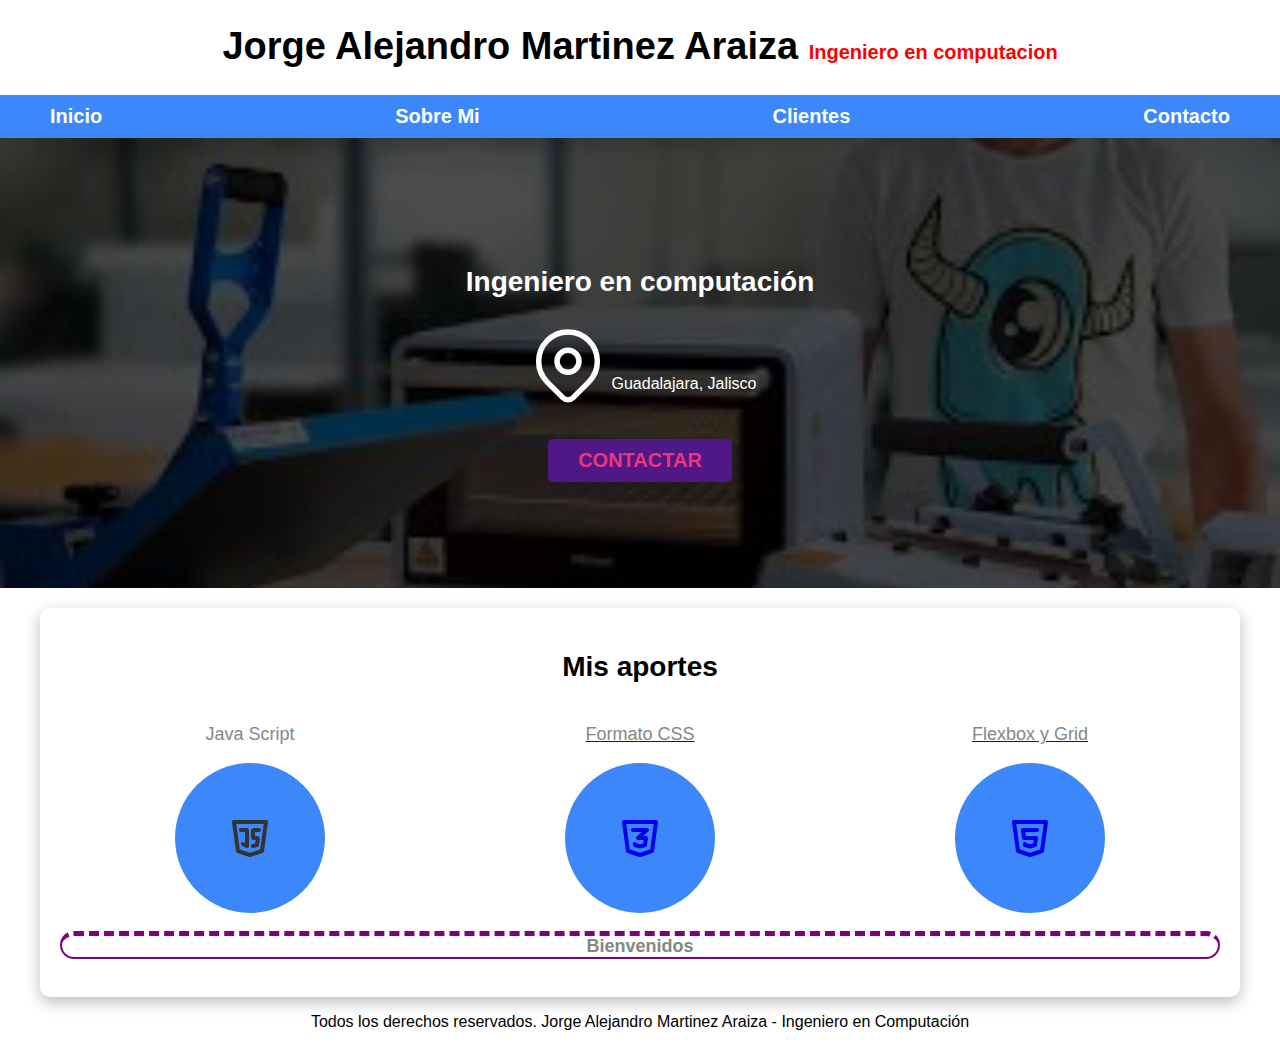
<file: Clientes app/index.html>
<!DOCTYPE html>
<html lang="es">
<head>
    <meta charset="UTF-8">
    <meta name="viewport" content="width=device-width, initial-scale=1.0">
    <title>Pagina Web Personal</title>
    <link rel="shortcut icon" href="./img/Aj.webp" type="image/x-icon">
    <link rel="stylesheet" href="css/normalize.css">
    <link rel="stylesheet" href="css/styles.css">
</head>

<body>

 <header>
    <h1 class="titulo">Jorge Alejandro Martinez Araiza <span style="color: red;">Ingeniero en computacion</span></h1>
 </header>

 <div class="nav-bg">
    <nav class="navegacion-principal contenedor">
        <a href="index.html">Inicio</a>
        <a href="../cvu/cvu.html">Sobre Mi</a>
        <a href="/index.html">Clientes</a>
        <a href="../Contacto/contactMe.html">Contacto</a>
    </nav>
 </div>

 <section class="hero">
    <div class="contenido-hero">
        <h2 style="color: white;">Ingeniero en computación</h2>
        <div class="ubicacion">
            <svg xmlns="http://www.w3.org/2000/svg" class="icon icon-tabler icon-tabler-map-pin" width="88" height="88" viewBox="0 0 24 24" stroke-width="1.5" stroke="#FFFFFF" fill="none" stroke-linecap="round" stroke-linejoin="round">
                <path stroke="none" d="M0 0h24v24H0z"/>
                <circle cx="12" cy="11" r="3" />
                <path d="M17.657 16.657L13.414 20.9a1.998 1.998 0 0 1 -2.827 0l-4.244-4.243a8 8 0 1 1 11.314 0z" />
              </svg>  
              <p style="color: white;">Guadalajara, Jalisco</p>
        </div>
        <a class="boton" href="../Contacto/contactMe.html">Contactar</a>
    </div>
 </section>

 <main class="contenedor sombra">
    <h2>Mis aportes</h2>
    <div class="servicios">
        <section class="servicio">
            <a href="../ejemplos con java/index.html"><h3>Java Script</h3> 
                <div class="iconos">
                    <svg xmlns="http://www.w3.org/2000/svg" x-bind:width="size" x-bind:height="size" viewBox="0 0 24 24" fill="none" stroke="currentColor" x-bind:stroke-width="stroke" stroke-linecap="round" stroke-linejoin="round" width="48" height="48" stroke-width="2">
                        <path d="M20 4l-2 14.5l-6 2l-6 -2l-2 -14.5z"></path>
                        <path d="M7.5 8h3v8l-2 -1"></path>
                        <path d="M16.5 8h-2.5a.5 .5 0 0 0 -.5 .5v3a.5 .5 0 0 0 .5 .5h1.423a.5 .5 0 0 1 .495 .57l-.418 2.93l-2 .5"></path>
                      </svg>  
                </div></a>
        </section>

        <a href="../ejemplos css/index.html"><section class="servicio">
            <h3>Formato CSS</h3> 
            <div class="iconos">
                <svg xmlns="http://www.w3.org/2000/svg" x-bind:width="size" x-bind:height="size" viewBox="0 0 24 24" fill="none" stroke="currentColor" x-bind:stroke-width="stroke" stroke-linecap="round" stroke-linejoin="round" width="48" height="48" stroke-width="2">
                    <path d="M20 4l-2 14.5l-6 2l-6 -2l-2 -14.5z"></path>
                    <path d="M8.5 8h7l-4.5 4h4l-.5 3.5l-2.5 .75l-2.5 -.75l-.1 -.5"></path>
                  </svg>
            </div>
            </section>
        </a>

        <a href="../10 Ejemplos Flex_Grid/index.html"><section class="servicio">
            <h3>Flexbox y Grid</h3> 
            <div class="iconos">
                <svg xmlns="http://www.w3.org/2000/svg" x-bind:width="size" x-bind:height="size" viewBox="0 0 24 24" fill="none" stroke="currentColor" x-bind:stroke-width="stroke" stroke-linecap="round" stroke-linejoin="round" width="48" height="48" stroke-width="2">
                    <path d="M20 4l-2 14.5l-6 2l-6 -2l-2 -14.5z"></path>
                    <path d="M15.5 8h-7l.5 4h6l-.5 3.5l-2.5 .75l-2.5 -.75l-.1 -.5"></path>
                  </svg>
            </div>
        </section></a>
    </div>

    <h3 style="border: 2px solid purple; border-radius: 15px;border-top: 5px dashed purple;">Bienvenidos</h3>
 </main>

 <footer class="footer">
    <p>Todos los derechos reservados. Jorge Alejandro Martinez Araiza - Ingeniero en Computación</p>
 </footer>
</body>
</html>
</file>
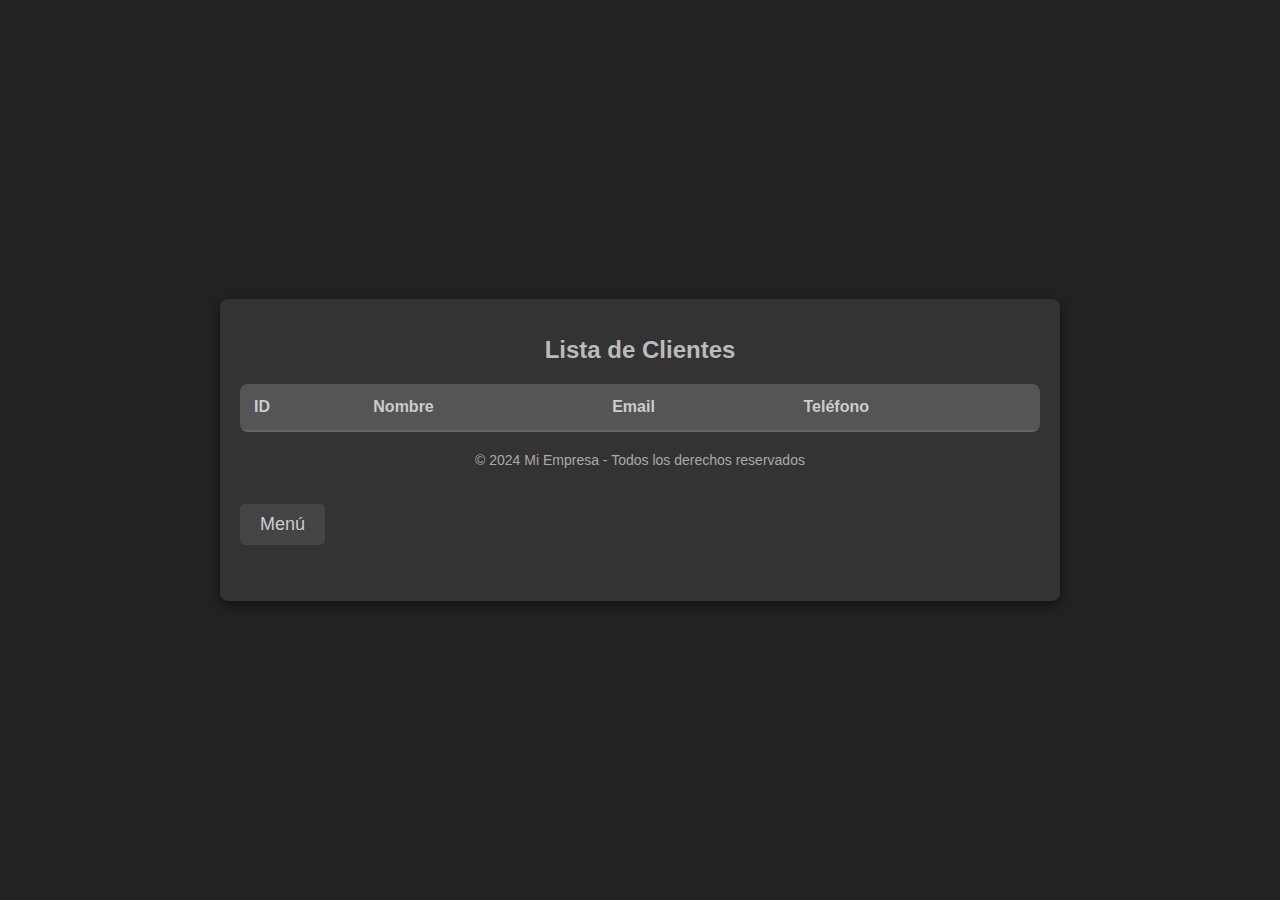
<file: Clientes app/Página Web Personal/Pagina web personal completa/index.html>
<!DOCTYPE html>
<html lang="es">
<head>
    <meta charset="UTF-8">
    <meta name="viewport" content="width=device-width, initial-scale=1.0">
    <title>Lista de Clientes</title>
    <link rel="stylesheet" href="estilos.css">
</head>
<body>
    <div class="container">
        <h1>Lista de Clientes</h1>
        <table id="tabla-clientes">
            <thead>
                <tr>
                    <th>ID</th>
                    <th>Nombre</th>
                    <th>Email</th>
                    <th>Teléfono</th>
                </tr>
            </thead>
            <tbody>
                <!-- Los datos se llenarán desde JavaScript -->
            </tbody>
        </table>
        <div class="footer">
            © 2024 Mi Empresa - Todos los derechos reservados
        </div>
        <div><p><a href="./Pagina web personal completa/Pagina web/index.html">Menú</a></p></div>
    </div>

    <script>
        async function cargarClientes() {
            try {
                // Llamada a la API en XAMPP para obtener la lista de clientes
                const response = await fetch('http://localhost/clientes_app/api.php');
                const clientes = await response.json();

                // Seleccionar el cuerpo de la tabla
                const tbody = document.querySelector('#tabla-clientes tbody');
                tbody.innerHTML = '';

                // Agregar cada cliente a la tabla
                clientes.forEach(cliente => {
                    const row = document.createElement('tr');
                    row.innerHTML = `
                        <td>${cliente.id}</td>
                        <td>${cliente.nombre}</td>
                        <td>${cliente.email}</td>
                        <td>${cliente.telefono}</td>
                    `;
                    tbody.appendChild(row);
                });
            } catch (error) {
                console.error('Error al cargar los clientes:');
            }
        }

        // Cargar clientes al cargar la página
        cargarClientes();
    </script>
</body>
</html>
</file>
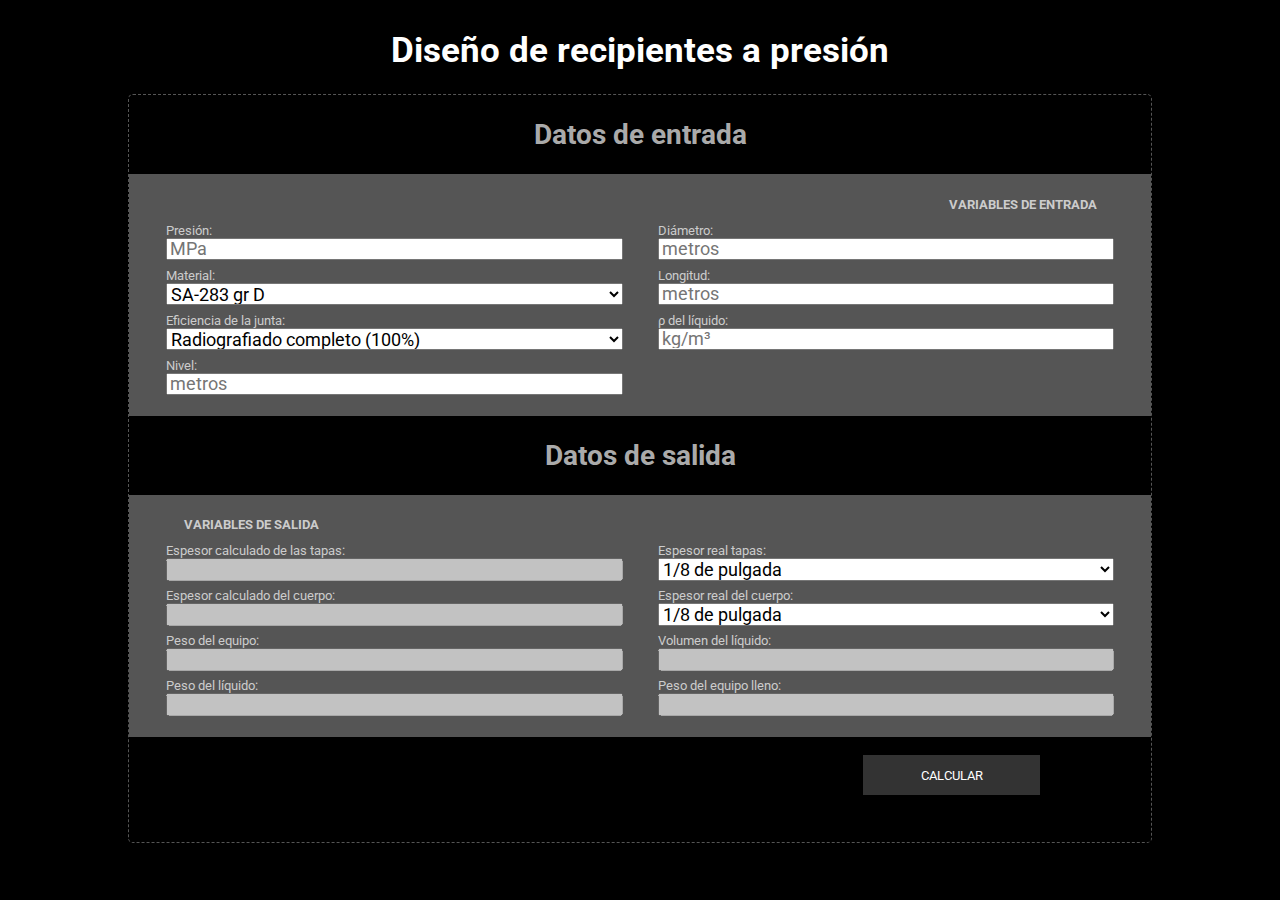
<file: Clientes app/Página Web Personal/Pagina web personal completa/03 - Diseño recipientes a presión/index.html>
<!DOCTYPE html>
<html lang="es">
<head>
    <meta charset="UTF-8">
    <meta name="viewport" content="width=device-width, initial-scale=1.0">
    <title>Diseño de recipientes a presión</title>
    <link rel="preconnect" href="https://fonts.googleapis.com">
    <link rel="preconnect" href="https://fonts.gstatic.com" crossorigin>
    <link href="https://fonts.googleapis.com/css2?family=Caveat&family=Roboto:ital,wght@0,300;0,400;0,700;0,900;1,700&display=swap" rel="stylesheet">
    <link rel="stylesheet" href="./css/normalize.css">
    <link rel="stylesheet" href="./css/styles.css">
</head>
<body>
 
    <header class="encabezado">
        <h1 class="header-1">Diseño de recipientes a presión</h1>
    </header>
    
    <main class="contenedor">
        <section class="inputs">
            <h2 class="head-2">Datos de entrada</h2>
            <div class="var-entradas">
                <fieldset>
                    <legend>
                        Variables de entrada
                    </legend>
                    <div class="datos">

                        <div class="dato">
                            <label for="">Presión:</label>
                            <input placeholder="MPa" class = "input-data" type="number" name="" id="presion">
                        </div>
                        <div class="dato">
                            <label for="">Diámetro:</label>
                            <input placeholder="metros" class = "input-data" type="number" name="" id="diametro">
                        </div>

                        <div class="dato">
                            <label for="">Material:</label>
                            <select class="input-data" name="" id="Material">
                                <option value="1">SA-283 gr D</option>   
                                <option value="2">SA-662 gr B</option>   
                                <option value="3">SA-537</option>   
                                <option value="4">SA-515 gr 60</option>   
                                <option value="5">SA-516 gr 70</option>          
                            </select> 
                        </div>
                        <div class="dato">
                            <label for="">Longitud:</label>
                            <input placeholder="metros"  class = "input-data" type="number" name="" id="Longitud">
                        </div>
                        <div class="dato">
                            <label for="">Eficiencia de la junta:</label>
                            <select class="input-data" name="" id="Eficiencia">
                                <option value="1">Radiografiado completo (100%)</option>   
                                <option value="2">Radiografiado parcial (85%)</option>   
                                <option value="3">Sin Radiografiado (75%)</option>   
         
                            </select> 
                        </div>

                        <div class="dato">
                            <label for="">ρ del líquido:</label>
                            <input placeholder="kg/m³"  class = "input-data" type="number" name="" id="Densidad">
                        </div>

                        <div class="dato">
                            <label for="">Nivel:</label>
                            <input placeholder="metros" class = "input-data" type="number" name="" id="Nivel">
                        </div>

                    </div>
                </fieldset>
            </div>
        </section>

        <section class="output">
            <h2 class="head-2">Datos de salida</h2>
            <div class="var-entradas">
                <fieldset>
                    <legend class="alinear-izquierda">
                        Variables de salida
                    </legend>
                    <div class="datos">

                        <div class="dato">
                            <label for="">Espesor calculado de las tapas:</label>
                            <input disabled class = "input-data" type="number" name="" id="espesortapas">
                        </div>
                        <div class="dato">
                            <label for="">Espesor real tapas:</label>
                            <select class="input-data" name="" id="espesorrealtapa">
                                <option value="1">1/8 de pulgada</option>   
                                <option value="2">1/4 de pulgada</option>   
                                <option value="3">1/3 de pulgada</option>   
                                <option value="4">3/8 de pulgada</option>   
                                <option value="5">1/2 de pulgada</option>   
                                <option value="6">5/8 de pulgada</option>   
                                <option value="7">3/4 de pulgada</option>   
                                <option value="8">7/8 de pulgada</option>   
                                <option value="9">1 de pulgada</option>   
                                <option value="10">1 1/4 de pulgada</option>   
                                <option value="11">1 3/8 de pulgada</option>   
                                <option value="12">1 1/2 de pulgada</option>   
                                <option value="13">1 5/8 de pulgada</option>   
                                <option value="14">1 3/4 de pulgada</option>   
                                <option value="15">2 de pulgada</option>   
                            </select>  
                        </div>
                        <div class="dato">
                            <label for="">Espesor calculado del cuerpo:</label>
                            <input disabled class = "input-data" type="number" name="" id="espesorcuerpo">
                        </div>
                        <div class="dato">
                            <label for="">Espesor real del cuerpo:</label>
                            <select class="input-data" name="" id="espesorrealcuerpo">
                                <option value="1">1/8 de pulgada</option>   
                                <option value="2">1/4 de pulgada</option>   
                                <option value="3">1/3 de pulgada</option>   
                                <option value="4">3/8 de pulgada</option>   
                                <option value="5">1/2 de pulgada</option>   
                                <option value="6">5/8 de pulgada</option>   
                                <option value="7">3/4 de pulgada</option>   
                                <option value="8">7/8 de pulgada</option>   
                                <option value="9">1 de pulgada</option>   
                                <option value="10">1 1/4 de pulgada</option>   
                                <option value="11">1 3/8 de pulgada</option>   
                                <option value="12">1 1/2 de pulgada</option>   
                                <option value="13">1 5/8 de pulgada</option>   
                                <option value="14">1 3/4 de pulgada</option>   
                                <option value="15">2 de pulgada</option>   
                            </select>  
                        </div>
                        <div class="dato" >
                            <label for="">Peso del equipo:</label>
                            <input disabled class = "input-data" type="number" name="" id="pesoequipo">
                        </div>
                        <div class="dato" >
                            <label for="">Volumen del líquido:</label>
                            <input disabled class = "input-data" type="number" name="" id="volumenLiquido">
                        </div>
                        <div class="dato" >
                            <label for="">Peso del líquido:</label>
                            <input disabled class = "input-data" type="number" name="" id="pesoLiquido">
                        </div>
                        <div class="dato">
                            <label for="">Peso del equipo lleno:</label>
                            <input disabled class = "input-data" type="number" name="" id="pesoLleno">
                        </div>
                    </div>
                </fieldset>
            </div>
        </section>
        <div class="boton-alinear">
            <a onclick="calcularepFcn()" class="boton">Calcular</a>
        </div>        
    </main>
    <script src="./js/recipientes.js"></script>
</body>
</html>
</file>
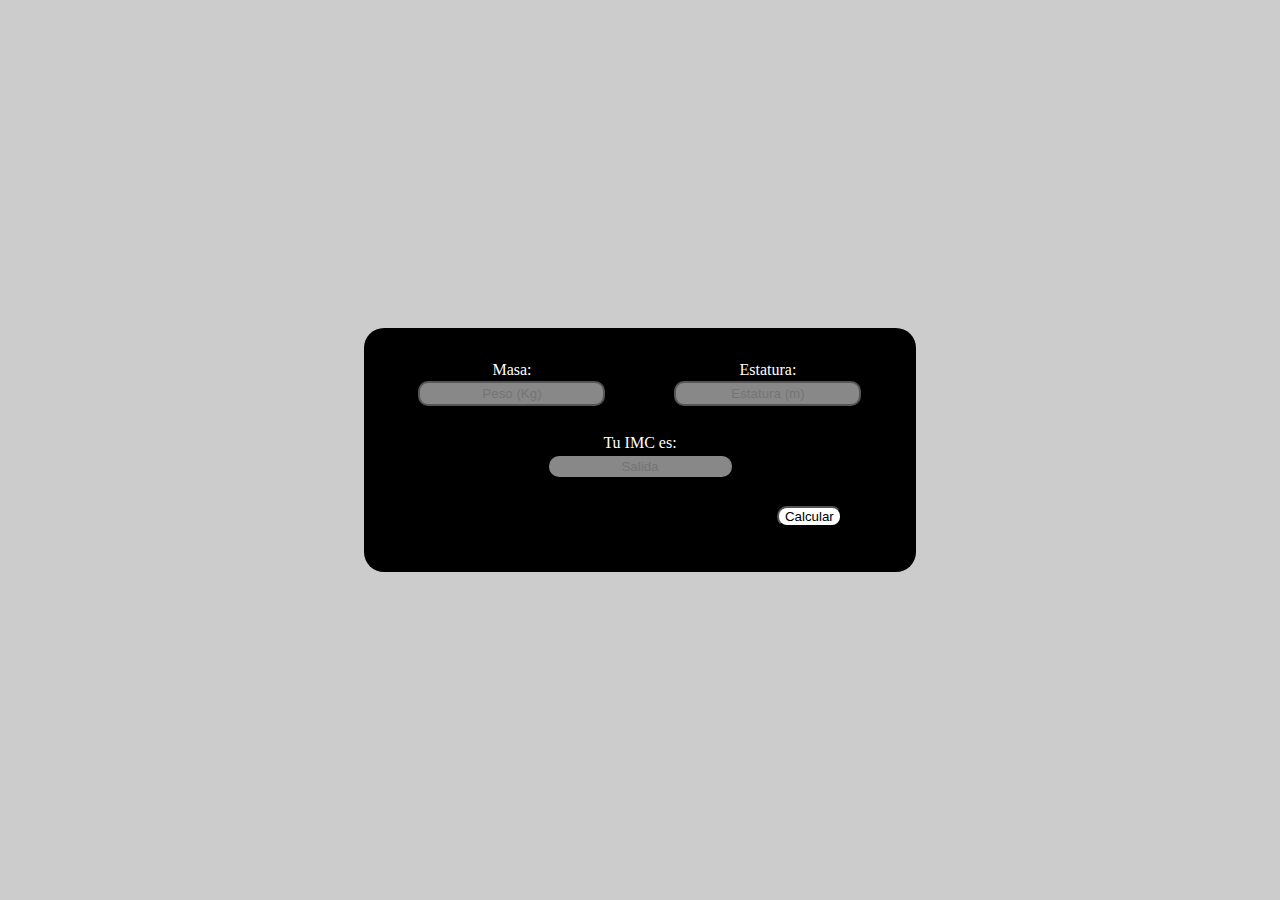
<file: Clientes app/Página Web Personal/Pagina web personal completa/04 - Calculadra IMC/index.html>
<!DOCTYPE html>
<html lang="en">
<head>
    <meta charset="UTF-8">
    <meta name="viewport" content="width=device-width, initial-scale=1.0">
    <title>Calculadora IMC</title>
    <link rel="stylesheet" href="./css/style.css">
    <script src="./js/script.js"></script>
</head>
<body>
    <div class="contenedor">
        <div class="entrada">
            <label for="masa">Masa:</label>
            <input type="number" class="entradaInput" name="masa" id="masa" placeholder="Peso (Kg)">
        </div>
        <div class="entrada">
            <label for="estatura">Estatura:</label>
            <input type="number" class="entradaInput" name="estatura" id="estatura" placeholder="Estatura (m)">
        </div>
        <div class="salida">
            <label for="output">Tu IMC es:</label>
            <input disabled type="text" name="output" id="output" placeholder="Salida">
        </div>
        <div class="consejo">
            <p id="consejo"></p>
        </div>

        <button onclick="calcular()">Calcular</button>
    </div>
</body>
</html>
</file>
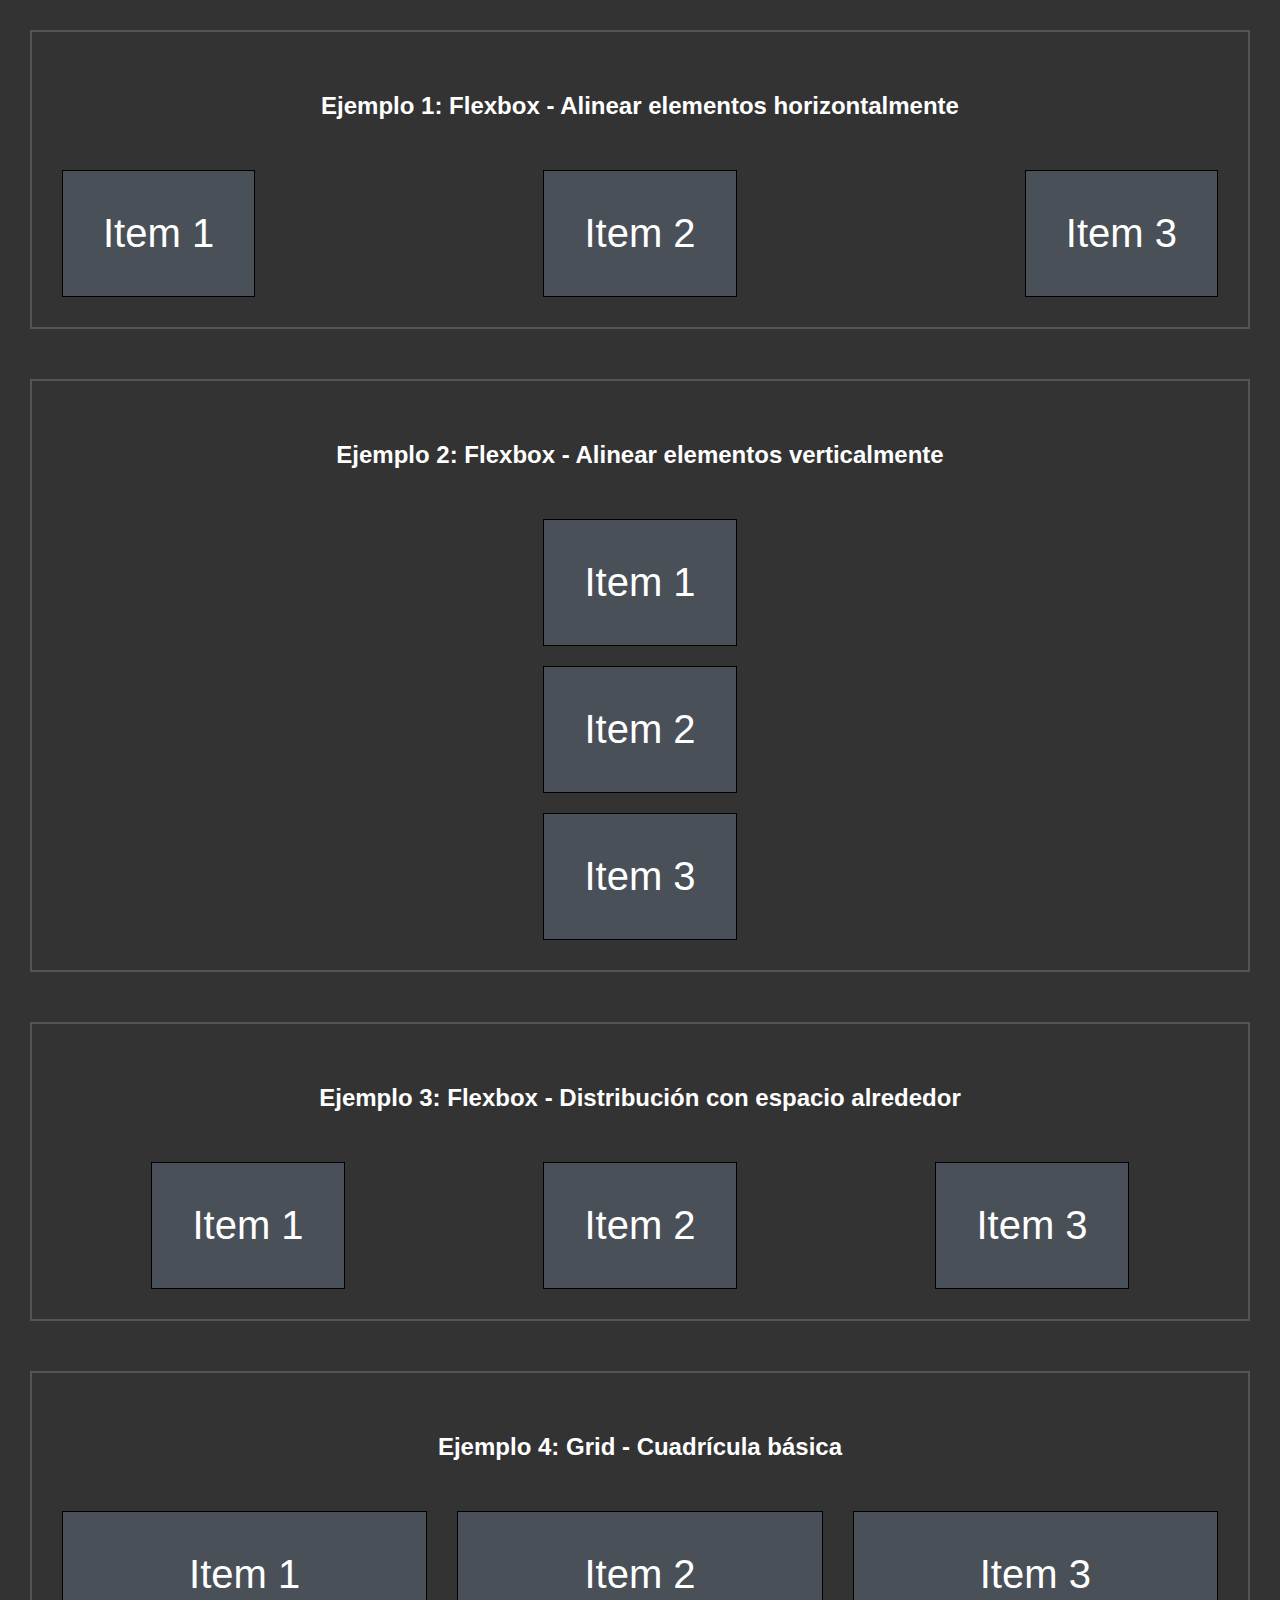
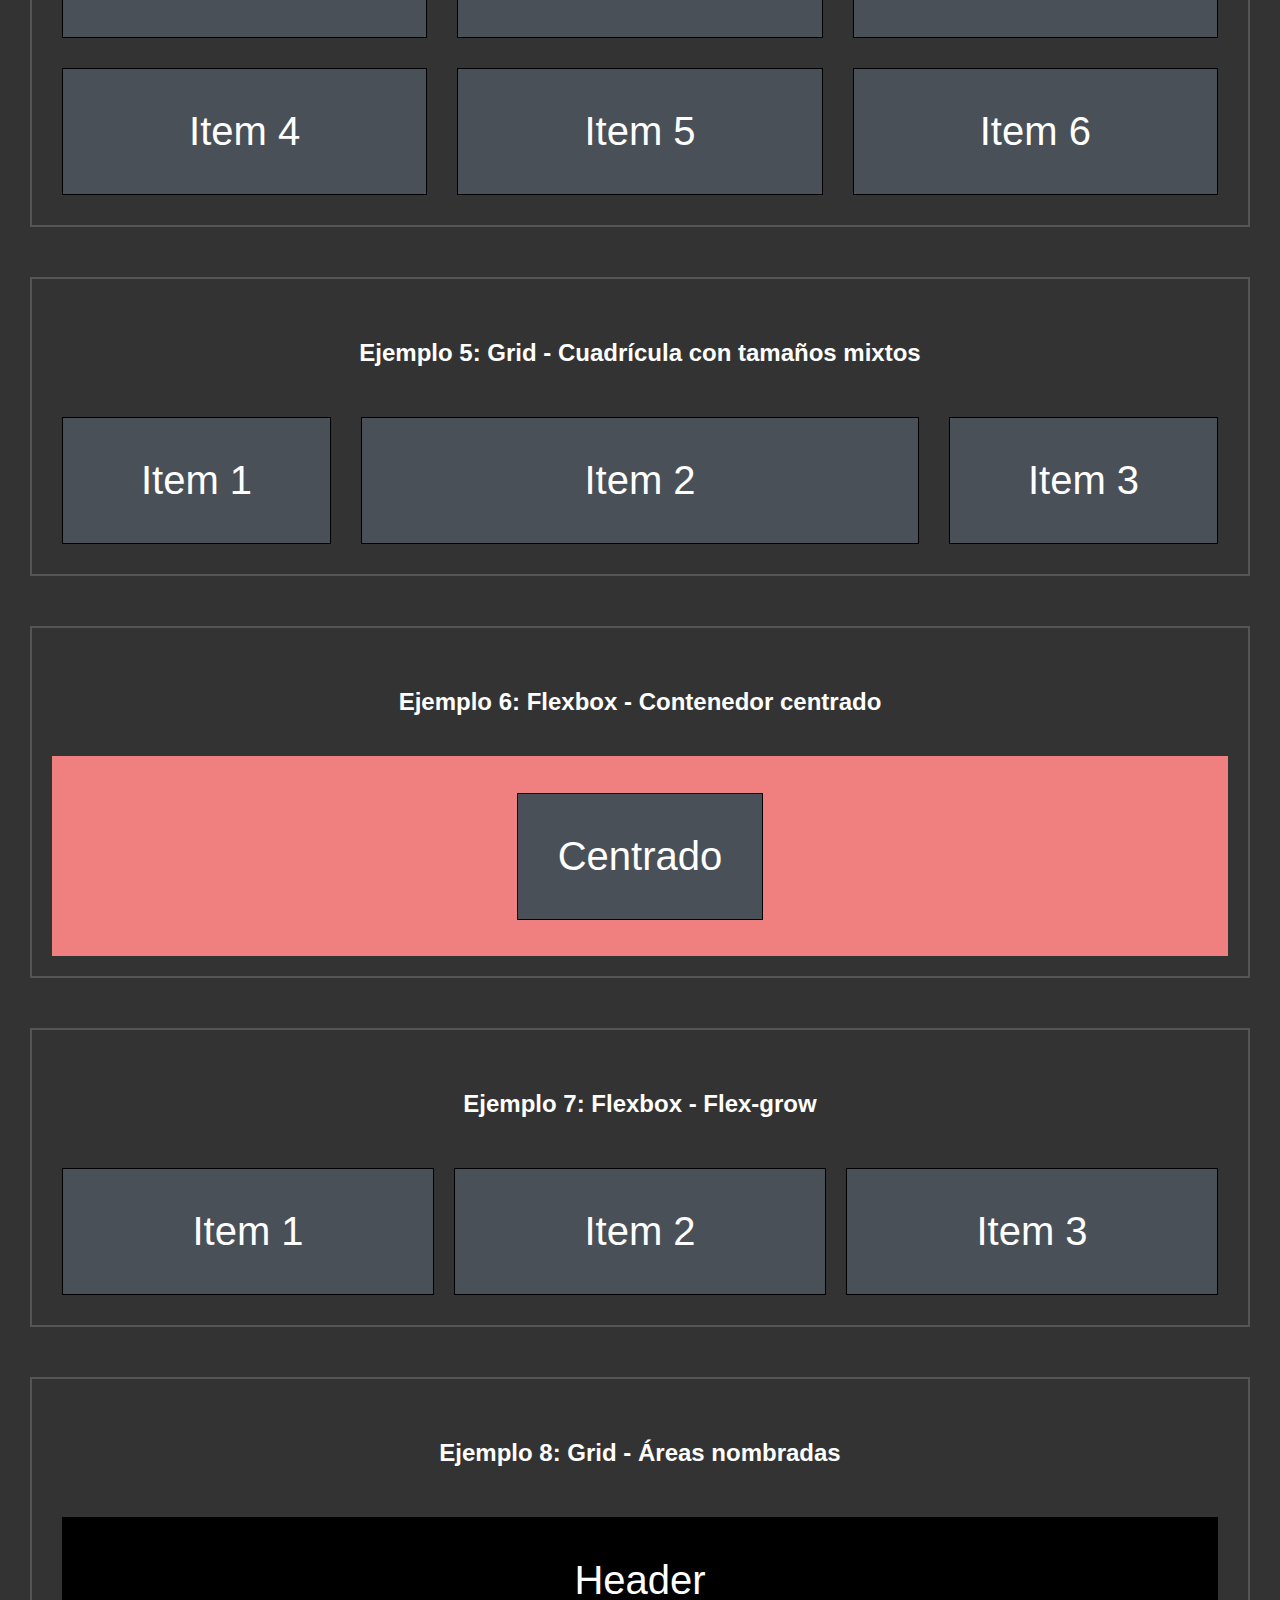
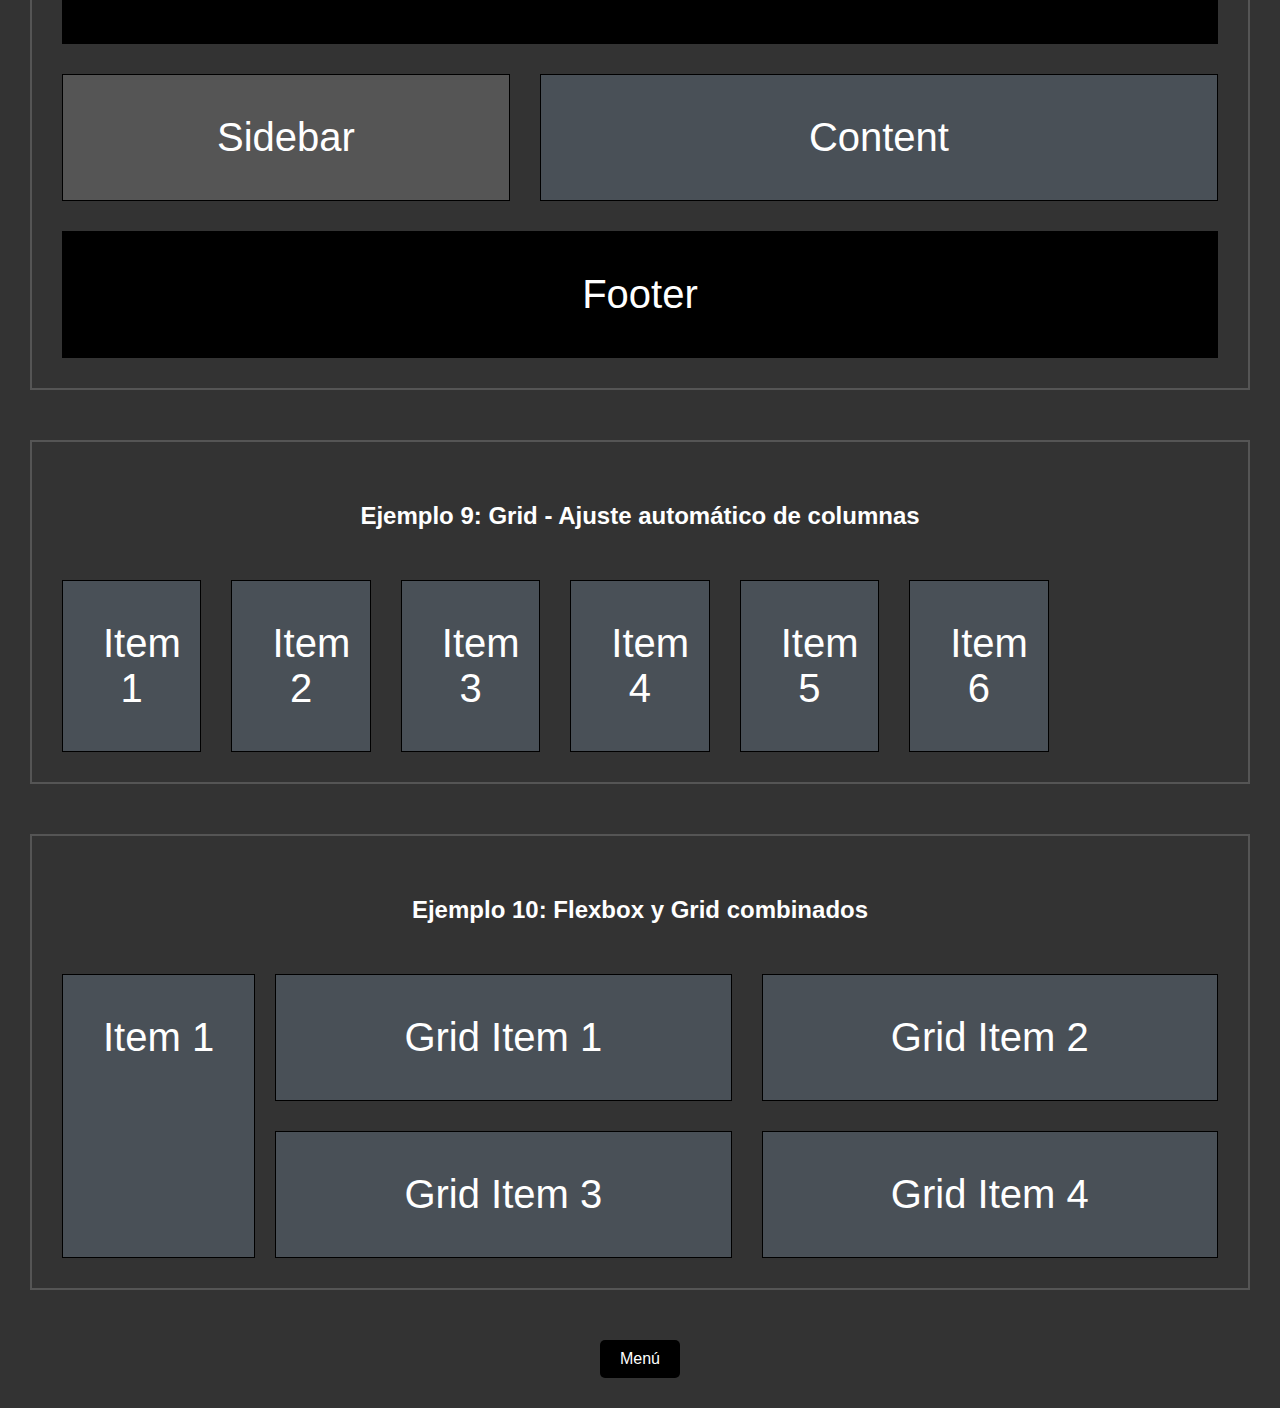
<file: Clientes app/Página Web Personal/Pagina web personal completa/10 Ejemplos Flex_Grid/index.html>
<!DOCTYPE html>
<html lang="es">
<head>
  <meta charset="UTF-8">
  <meta name="viewport" content="width=device-width, initial-scale=1.0">
  <link rel="stylesheet" href="style.css">
  <title>10 Ejemplos de Flexbox y Grid</title>
</head>
<body>

  <!-- Ejemplo 1 -->
  <section class="example-container">
    <h2>Ejemplo 1: Flexbox - Alinear elementos horizontalmente</h2>
    <div class="flex-horizontal">
      <div class="item">Item 1</div>
      <div class="item">Item 2</div>
      <div class="item">Item 3</div>
    </div>
  </section>

  <!-- Ejemplo 2 -->
  <section class="example-container">
    <h2>Ejemplo 2: Flexbox - Alinear elementos verticalmente</h2>
    <div class="flex-vertical">
      <div class="item">Item 1</div>
      <div class="item">Item 2</div>
      <div class="item">Item 3</div>
    </div>
  </section>

  <!-- Ejemplo 3 -->
  <section class="example-container">
    <h2>Ejemplo 3: Flexbox - Distribución con espacio alrededor</h2>
    <div class="flex-space-around">
      <div class="item">Item 1</div>
      <div class="item">Item 2</div>
      <div class="item">Item 3</div>
    </div>
  </section>

  <!-- Ejemplo 4 -->
  <section class="example-container">
    <h2>Ejemplo 4: Grid - Cuadrícula básica</h2>
    <div class="grid-basic">
      <div class="item">Item 1</div>
      <div class="item">Item 2</div>
      <div class="item">Item 3</div>
      <div class="item">Item 4</div>
      <div class="item">Item 5</div>
      <div class="item">Item 6</div>
    </div>
  </section>

  <!-- Ejemplo 5 -->
  <section class="example-container">
    <h2>Ejemplo 5: Grid - Cuadrícula con tamaños mixtos</h2>
    <div class="grid-mixed">
      <div class="item">Item 1</div>
      <div class="item">Item 2</div>
      <div class="item">Item 3</div>
    </div>
  </section>

  <!-- Ejemplo 6 -->
  <section class="example-container">
    <h2>Ejemplo 6: Flexbox - Contenedor centrado</h2>
    <div class="flex-centered" style="background-color: lightcoral;">
      <div class="item">Centrado</div>
    </div>
  </section>

  <!-- Ejemplo 7 -->
  <section class="example-container">
    <h2>Ejemplo 7: Flexbox - Flex-grow</h2>
    <div class="flex-grow">
      <div class="item">Item 1</div>
      <div class="item">Item 2</div>
      <div class="item">Item 3</div>
    </div>
  </section>

  <!-- Ejemplo 8 -->
  <section class="example-container">
    <h2>Ejemplo 8: Grid - Áreas nombradas</h2>
    <div class="grid-areas">
      <div class="item header">Header</div>
      <div class="item sidebar">Sidebar</div>
      <div class="item content">Content</div>
      <div class="item footer">Footer</div>
    </div>
  </section>

  <!-- Ejemplo 9 -->
  <section class="example-container">
    <h2>Ejemplo 9: Grid - Ajuste automático de columnas</h2>
    <div class="grid-auto">
      <div class="item">Item 1</div>
      <div class="item">Item 2</div>
      <div class="item">Item 3</div>
      <div class="item">Item 4</div>
      <div class="item">Item 5</div>
      <div class="item">Item 6</div>
    </div>
  </section>

  <!-- Ejemplo 10 -->
  <section class="example-container">
    <h2>Ejemplo 10: Flexbox y Grid combinados</h2>
    <div class="flex-grid">
      <div class="item">Item 1</div>
      <div class="grid">
        <div class="item">Grid Item 1</div>
        <div class="item">Grid Item 2</div>
        <div class="item">Grid Item 3</div>
        <div class="item">Grid Item 4</div>
      </div>
    </div>
  </section>

  <!-- Botón para volver a otro index -->
  <section>
    <div style="text-align: center;">
      <a href="../Pagina web/index.html">
        <button style="padding: 10px 20px; background-color: #000000; color: white; border: none; font-size: 16px; cursor: pointer; border-radius: 5px;">Menú</button>
      </a>
    </div>
  </section>

</body>
</html>
</file>
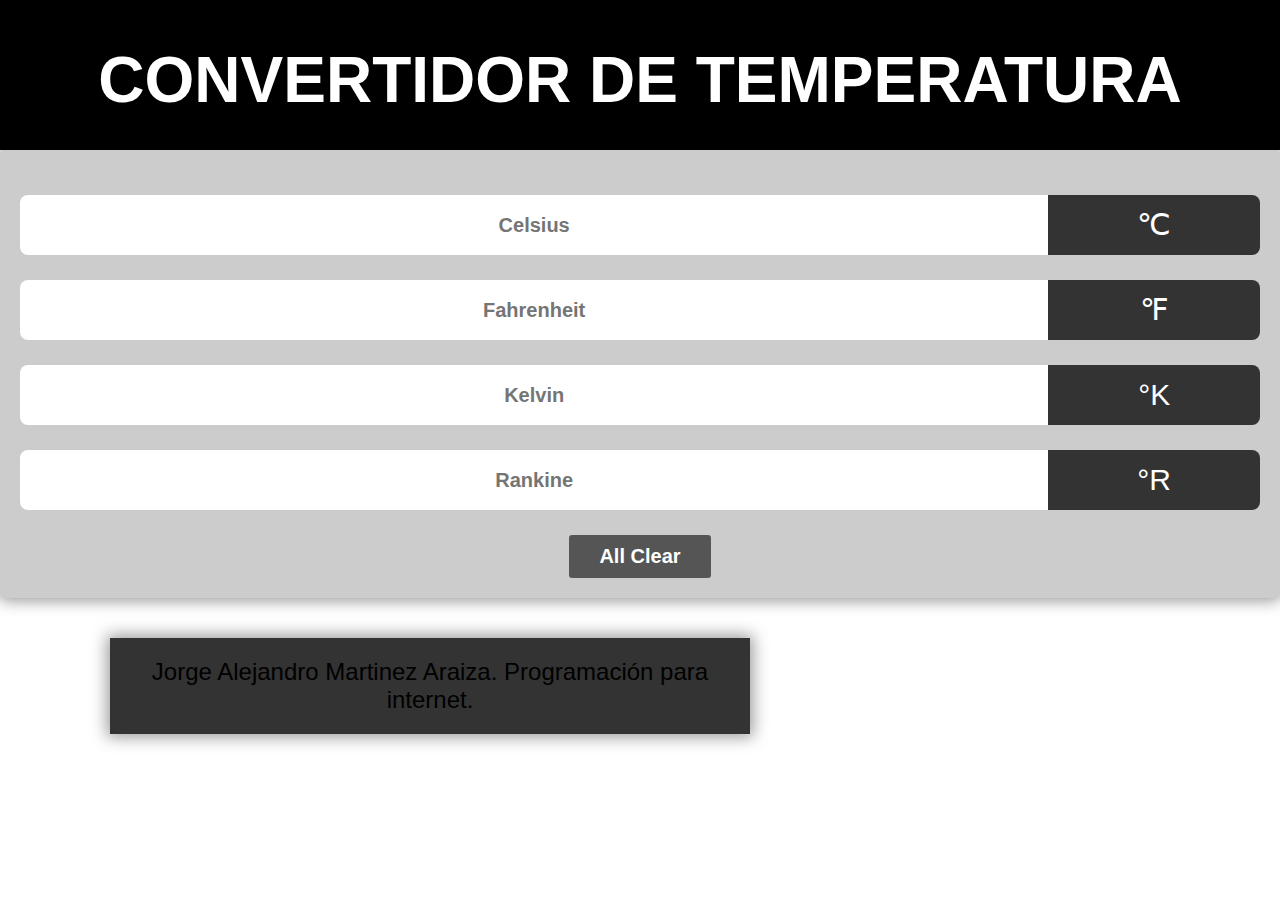
<file: Clientes app/Página Web Personal/Pagina web personal completa/Termometro/index.html>
<!DOCTYPE html>
<html lang="en">
<head>
    <meta charset="UTF-8">
    <meta name="viewport" content="width=device-width, initial-scale=1.0">
    <link rel="stylesheet" href="style.css">
    <title>Termometro</title>
</head>
<body>
    <header class="encabezado">
        <h1>CONVERTIDOR DE TEMPERATURA</h1>
    </header>

    <div class="contenedor">

        <div id="celsius">
            <input type="number" name="" placeholder="Celsius">
            <span class="icon">&#8451</span>
        </div>

        <div id="fahrenheit">
            <input type="number" name="" placeholder="Fahrenheit">
            <span class="icon">&#8457</span>
        </div>

        <div id="kelvin">
            <input type="number" name="" placeholder="Kelvin">
            <span class="icon">°&#8490</span>
        </div>

        <div id="rankine">
            <input type="number" name="" placeholder="Rankine">
            <span class="icon">°R</span>
        </div>

        <div class="button">
            <button>All Clear</button>
        </div>

    </div>

    <div class="pie-de-pagina">
        <footer><span class="texto">Jorge Alejandro Martinez Araiza. Programación para internet.</span> </footer>
    </div>
    <script src="main.js" type=""></script>
</body>
</html>
</file>
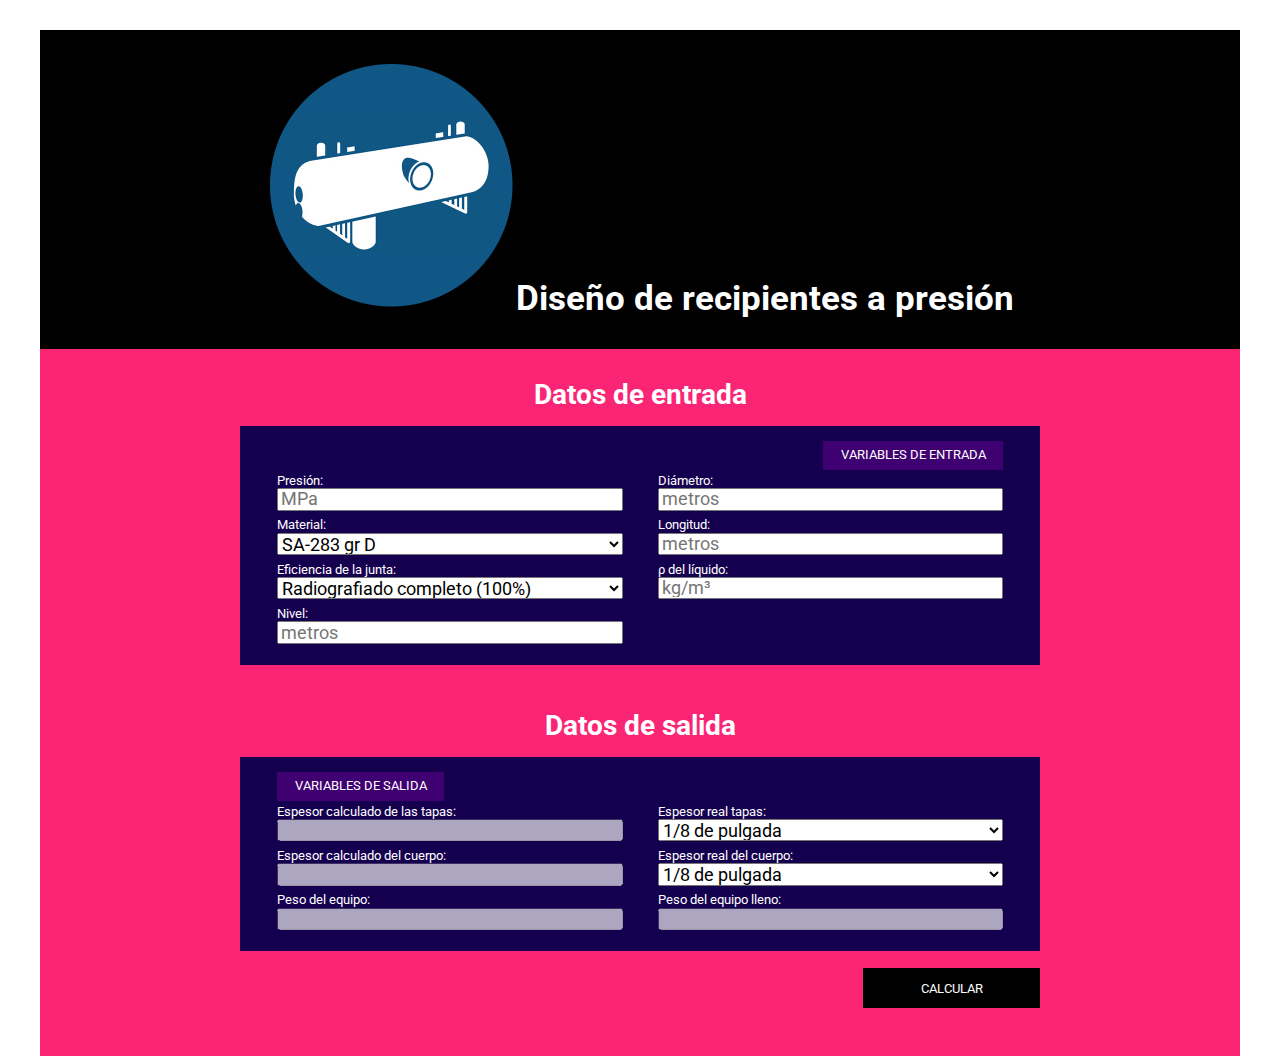
<file: Clientes app/Página Web Personal/Pagina web personal completa/03 - Diseño recipientes a presión/Ejemplo/index.html>
<!DOCTYPE html>
<html lang="es">
<head>
    <meta charset="UTF-8">
    <meta name="viewport" content="width=device-width, initial-scale=1.0">
    <title>Diseño de recipientes a presión</title>
    <link rel="icon" type="image/x-icon" href="/img/favicon.png">
    <link rel="preconnect" href="https://fonts.googleapis.com">
    <link rel="preconnect" href="https://fonts.gstatic.com" crossorigin>
    <link href="https://fonts.googleapis.com/css2?family=Caveat&family=Roboto:ital,wght@0,300;0,400;0,700;0,900;1,700&display=swap" rel="stylesheet">
    <link rel="stylesheet" href="./css/normalize.css">
    <link rel="stylesheet" href="./css/styles.css">
</head>
<body>
 
    <header class="encabezado">
        <h1 class="header-1">Diseño de recipientes a presión</h1>
        <img src="./img/favicon.png" alt="Recipiente">
    </header>
    
    <main class="contenedor">
        <section class="inputs">
            <h2 class="head-2">Datos de entrada</h2>
            <div class="var-entradas">
                <fieldset>
                    <legend>
                        Variables de entrada
                    </legend>
                    <div class="datos">

                        <div class="dato">
                            <label for="">Presión:</label>
                            <input placeholder="MPa" class = "input-data" type="number" name="" id="presion">
                        </div>
                        <div class="dato">
                            <label for="">Diámetro:</label>
                            <input placeholder="metros" class = "input-data" type="number" name="" id="diametro">
                        </div>

                        <div class="dato">
                            <label for="">Material:</label>
                            <select class="input-data" name="" id="Material">
                                <option value="1">SA-283 gr D</option>   
                                <option value="2">SA-662 gr B</option>   
                                <option value="3">SA-537</option>   
                                <option value="4">SA-515 gr 60</option>   
                                <option value="5">SA-516 gr 70</option>          
                            </select> 
                        </div>
                        <div class="dato">
                            <label for="">Longitud:</label>
                            <input placeholder="metros"  class = "input-data" type="number" name="" id="Longitud">
                        </div>
                        <div class="dato">
                            <label for="">Eficiencia de la junta:</label>
                            <select class="input-data" name="" id="Eficiencia">
                                <option value="1">Radiografiado completo (100%)</option>   
                                <option value="2">Radiografiado parcial (85%)</option>   
                                <option value="3">Sin Radiografiado (75%)</option>   
         
                            </select> 
                        </div>

                        <div class="dato">
                            <label for="">ρ del líquido:</label>
                            <input placeholder="kg/m³"  class = "input-data" type="number" name="" id="Densidad">
                        </div>

                        <div class="dato">
                            <label for="">Nivel:</label>
                            <input placeholder="metros" class = "input-data" type="number" name="" id="Nivel">
                        </div>

                    </div>
                </fieldset>
            </div>
        </section>

        <section class="output">
            <h2 class="head-2">Datos de salida</h2>
            <div class="var-entradas">
                <fieldset>
                    <legend class="alinear-izquierda">
                        Variables de salida
                    </legend>
                    <div class="datos">

                        <div class="dato">
                            <label for="">Espesor calculado de las tapas:</label>
                            <input disabled class = "input-data" type="number" name="" id="espesortapas">
                        </div>
                        <div class="dato">
                            <label for="">Espesor real tapas:</label>
                            <select class="input-data" name="" id="espesorrealtapa">
                                <option value="1">1/8 de pulgada</option>   
                                <option value="2">1/4 de pulgada</option>   
                                <option value="3">1/3 de pulgada</option>   
                                <option value="4">3/8 de pulgada</option>   
                                <option value="5">1/2 de pulgada</option>   
                                <option value="6">5/8 de pulgada</option>   
                                <option value="7">3/4 de pulgada</option>   
                                <option value="8">7/8 de pulgada</option>   
                                <option value="9">1 de pulgada</option>   
                                <option value="10">1 1/4 de pulgada</option>   
                                <option value="11">1 3/8 de pulgada</option>   
                                <option value="12">1 1/2 de pulgada</option>   
                                <option value="13">1 5/8 de pulgada</option>   
                                <option value="14">1 3/4 de pulgada</option>   
                                <option value="15">2 de pulgada</option>   
                            </select>  
                        </div>
                        <div class="dato">
                            <label for="">Espesor calculado del cuerpo:</label>
                            <input disabled class = "input-data" type="number" name="" id="espesorcuerpo">
                        </div>
                        <div class="dato">
                            <label for="">Espesor real del cuerpo:</label>
                            <select class="input-data" name="" id="espesorrealcuerpo">
                                <option value="1">1/8 de pulgada</option>   
                                <option value="2">1/4 de pulgada</option>   
                                <option value="3">1/3 de pulgada</option>   
                                <option value="4">3/8 de pulgada</option>   
                                <option value="5">1/2 de pulgada</option>   
                                <option value="6">5/8 de pulgada</option>   
                                <option value="7">3/4 de pulgada</option>   
                                <option value="8">7/8 de pulgada</option>   
                                <option value="9">1 de pulgada</option>   
                                <option value="10">1 1/4 de pulgada</option>   
                                <option value="11">1 3/8 de pulgada</option>   
                                <option value="12">1 1/2 de pulgada</option>   
                                <option value="13">1 5/8 de pulgada</option>   
                                <option value="14">1 3/4 de pulgada</option>   
                                <option value="15">2 de pulgada</option>   
                            </select>  
                        </div>
                        <div class="dato" >
                            <label for="">Peso del equipo:</label>
                            <input disabled class = "input-data" type="number" name="" id="pesoequipo">
                        </div>
                        <div class="dato">
                            <label for="">Peso del equipo lleno:</label>
                            <input disabled class = "input-data" type="number" name="" id="pesoequipolleno">
                        </div>
                    </div>
                </fieldset>
            </div>
        </section>
        <div class="boton-alinear">
            <a onclick="calcularepFcn()" class="boton">Calcular</a>
        </div>        
    </main>
    <script src="./js/recipientes.js"></script>
</body>
</html>
</file>
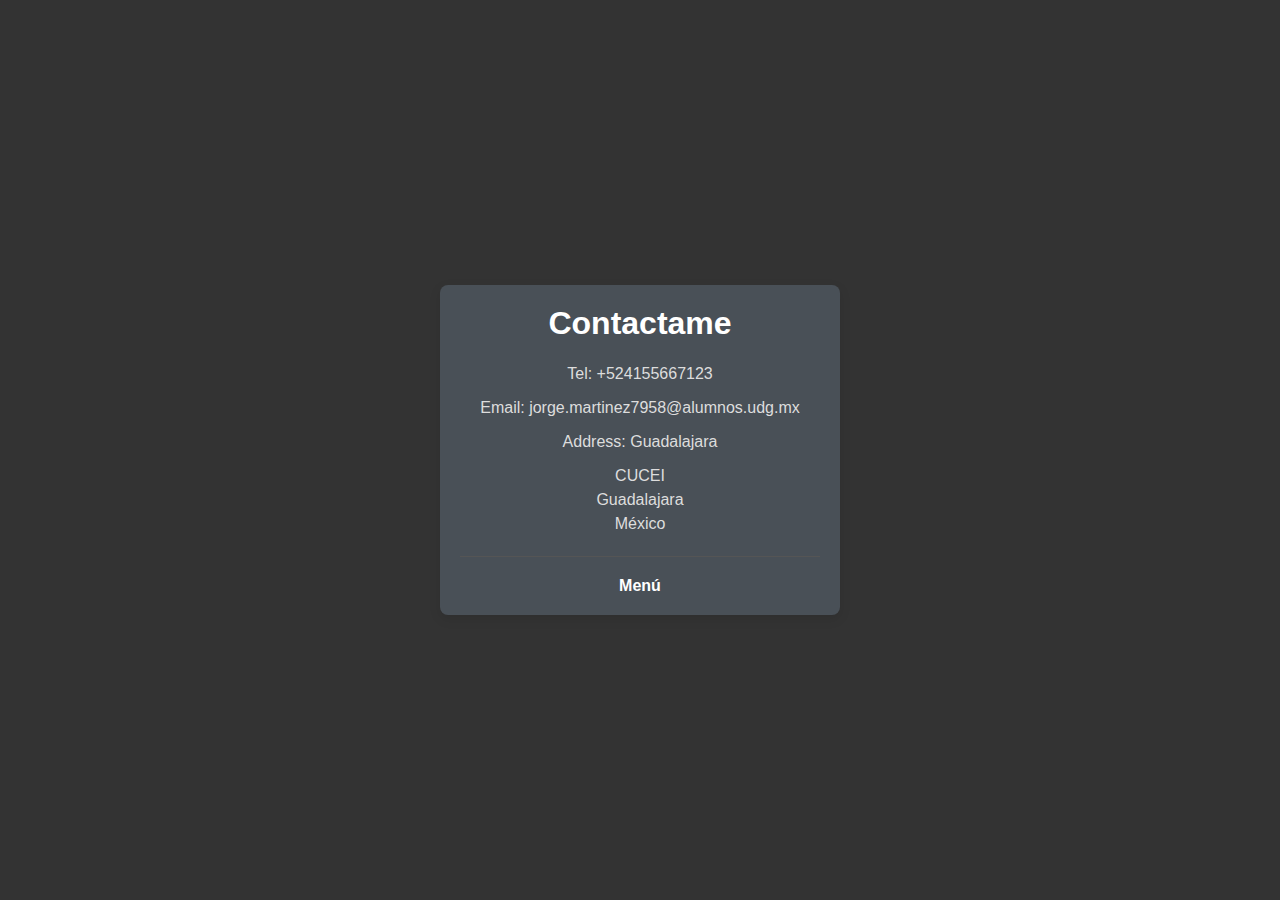
<file: Clientes app/Página Web Personal/Pagina web personal completa/Contacto/contactMe.html>
<!DOCTYPE html>
<html lang="en">
<head>
    <meta charset="UTF-8">
    <meta name="viewport" content="width=device-width, initial-scale=1.0">
    <title>Contact Me</title>
    <link rel="stylesheet" href="./styles.css">
</head>
<body>
   
    <div class="container">
        <h1>Contactame </h1>
        <p>Tel: +524155667123</p>
        <p>Email: jorge.martinez7958@alumnos.udg.mx</p>
        <p>Address: Guadalajara</p>
        <p>
            CUCEI <br>
            Guadalajara <br>
            México <br>
        </p>
        <hr>
        <a href="../Pagina web/index.html">Menú</a>
    </div>
</body>
</html>
</file>
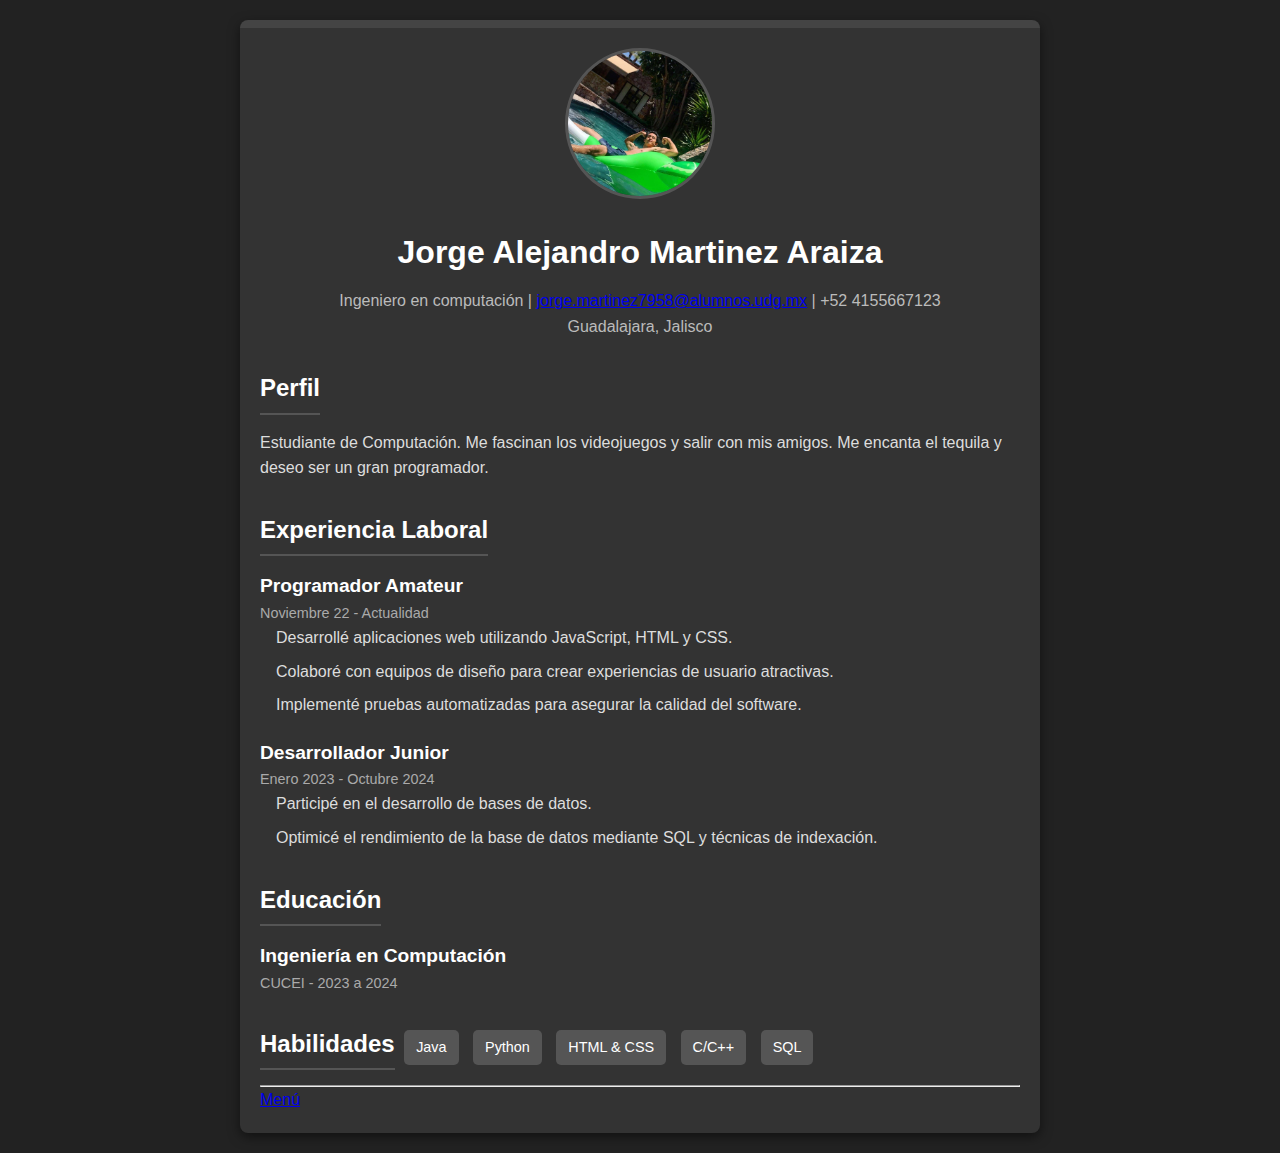
<file: Clientes app/Página Web Personal/Pagina web personal completa/cvu/cvu.html>
<!DOCTYPE html>
<html lang="es">
<head>
    <meta charset="UTF-8">
    <meta name="viewport" content="width=device-width, initial-scale=1.0">
    <title>Curriculum Vitae</title>
    <link rel="stylesheet" href="./style.css">
</head>
<body>

<div class="container">
    <!-- Encabezado -->
    <div class="header">
        <img src="./imagen.jpg" alt="Foto de Perfil">
        <h1>Jorge Alejandro Martinez Araiza</h1>
        <p>Ingeniero en computación | <a href="mailto:jorge.martinez7958@alumnos.udg.mx">jorge.martinez7958@alumnos.udg.mx</a> | +52 4155667123</p>
        <p>Guadalajara, Jalisco</p>
    </div>

    <!-- Perfil -->
    <div class="info">
        <h2 class="section-title">Perfil</h2>
        <p>Estudiante de Computación. Me fascinan los videojuegos y salir con mis amigos. Me encanta el tequila y deseo ser un gran programador.</p>
    </div>

    <!-- Experiencia -->
    <div class="experience">
        <h2 class="section-title">Experiencia Laboral</h2>
        <div class="experience-item">
            <h3>Programador Amateur</h3>
            <p>Noviembre 22 - Actualidad</p>
            <ul>
                <li>Desarrollé aplicaciones web utilizando JavaScript, HTML y CSS.</li>
                <li>Colaboré con equipos de diseño para crear experiencias de usuario atractivas.</li>
                <li>Implementé pruebas automatizadas para asegurar la calidad del software.</li>
            </ul>
        </div>
        <div class="experience-item">
            <h3>Desarrollador Junior</h3>
            <p>Enero 2023 - Octubre 2024</p>
            <ul>
                <li>Participé en el desarrollo de bases de datos.</li>
                <li>Optimicé el rendimiento de la base de datos mediante SQL y técnicas de indexación.</li>
            </ul>
        </div>
    </div>

    <!-- Educación -->
    <div class="education">
        <h2 class="section-title">Educación</h2>
        <div class="education-item">
            <h3>Ingeniería en Computación</h3>
            <p>CUCEI - 2023 a 2024</p>
        </div>
    </div>

    <!-- Habilidades -->
    <div class="skills">
        <h2 class="section-title">Habilidades</h2>
        <span>Java</span>
        <span>Python</span>
        <span>HTML & CSS</span>
        <span>C/C++</span>
        <span>SQL</span>
    </div>

    <!-- Separador -->
    <hr>

    <!-- Enlace a Home -->
    <div class="footer">
        <a href="../Pagina web/index.html" class="button">Menú</a>
    </div>
</div>

</body>
</html>
</file>
<file: Clientes app/css/styles.css>
:root {
    --azulO: #180161;
    --morado: #4F1787;
    --rosa: #EB3678;
    --azul: #3c88fb;
}

/* Globales */


html{
    font-size: 62.5%;
    box-sizing: border-box;
    scroll-snap-type: y mandatory;
}

/** Scroll Snap**/
.servicios,
.navegacion-principal,
.formulario {
    scroll-snap-align: center;
    scroll-snap-stop: always;
}

*, *:before, *:after {
    box-sizing: inherit;
}

body {
    font-size: 16px;
    font-family: 'Krub',sans-serif;
    background-image: linear-gradient(to top,var(#757575) 0%, var(white) 100%);
}

.contenedor {
    max-width: 120rem;
    margin:0 auto;
}

.boton {
    background-color: var(--morado);
    color: var(--rosa);
    padding: 1rem 3rem;
    margin-top: 3rem;
    font-size: 2rem;
    text-decoration: none;
    text-transform: uppercase;
    font-weight: bold;
    border-radius: 0.5rem;
    width: 90%;
    text-align: center;
    border: none;
}

@media(min-width: 768px) {
    .boton {
        width: auto;
    }
}
.boton:hover {
    cursor: pointer;
}
/* https://cssgenerator.org/box-shadow-css-generator.html */
.sombra {
    box-shadow: 0px 5px 15px 0px rgba(112,112,112,0.48);
    background-color: var(white);
    padding: 2rem;
    border-radius: 1rem;
}

/* Tipografia */
h1 {
    font-size: 3.8rem;
}
h2 {
    font-size: 2.8rem;
}
h3 {
    font-size: 1.8rem;
    color: #848884 !important;
}
h1,h2,h3 {
    text-align: center;
}


/* Titulos */
.titulo span {
    font-size: 2rem;
}

/** Utilidades **/
.w-sm-100 {
    width: 100%;
}
@media (min-width: 768px) {
    .w-sm-100 {
        width: auto;
    }
}
.flex {
    display: flex;
}
.alinear-derecha {
    justify-content: flex-end;
}

/* Navegacion Principal */
.nav-bg {
    background-color: var(--azul);    
}
.nav-bg a {
    color: white;
}
.navegacion-principal {
    display: flex;
    flex-direction: column;
}
@media (min-width: 768px) {
    .navegacion-principal {
        flex-direction: row;
        justify-content: space-between;
    }
}

.navegacion-principal a {
    display: block;
    text-align: center;
    color: var(black);
    text-decoration: none;
    font-size: 2rem;
    font-weight: 700;
    padding: 1rem;
}
.navegacion-principal a:hover {
    background-color: white;
    color: var(--negro);
}

/* Hero */
.hero {
    background-image: url(../img/hero.jfif);
    background-repeat: no-repeat;
    background-size: cover;
    height: 450px;
    position: relative;
    margin-bottom: 2rem;
}
.contenido-hero {
    position: absolute;
   /*  background-color: rgba( 0,0,0, .7 ); */ /** Anterior **/
    background-color: rgba(0, 0, 0, 0.7);
    width: 100%;
    height: 100%;

    display: flex;
    flex-direction: column;
    align-items: center;
    justify-content: center;
}
.contenido-hero h2, 
.contenido-hero p {
    color: var(white);
}
.contenido-hero .ubicacion {
    display: flex;
    align-items: flex-end;
}


/** Servicios **/
@media (min-width: 768px) {
    .servicios {
        display: grid;
        grid-template-columns: repeat(3, 1fr);
        column-gap: 1rem;
    }
}

.servicio {
    display: flex;
    flex-direction: column;
    align-items: center;
}
.servicio h3 {
    color: var(--azul);
    font-weight: normal;
}
.servicio p {
    line-height: 2;
    text-align: center;
}
.servicio .iconos {
    height: 15rem;
    width: 15rem;
    background-color: var(--azul);
    border-radius: 50%;
    display: flex;
    justify-content: space-evenly;
    align-items: center;
}

/** Contacto **/
.formulario {
    background-color: var(--azul);
    width: min( 60rem, 100% ); /** Utilizar el valor más pequeño **/
    margin: 0 auto;
    padding: 2rem;
    border-radius: 1rem;
}

.formulario fieldset {
    border: none;
}
.formulario legend {
    text-align: center;
    font-size: 1.8rem;
    text-transform: uppercase;
    font-weight: 700;
    margin-bottom: 2rem;
    color: var(--morado);
}

@media (min-width: 768px) {
    .contenedor-campos {
        display: grid;
        grid-template-columns: 50% 50%;
        grid-template-rows: auto auto 20rem ;
        column-gap: 1rem;
    }

    .campo:nth-child(3),
    .campo:nth-child(4) {
        grid-column: 1 / 3;
    }
}
.campo {
    margin-bottom: 1rem;
}
.campo label {
    color: var(white);
    font-weight: bold;
    margin-bottom: .5rem;
    display: block;
}
.campo textarea {
    height: 20rem;
}

.input-text {
    width: 100%;
    border: none;
    padding: 1.5rem;
    border-radius: .5rem;
}

/** Footer **/
.footer {
    text-align: center;
}

/* Estilo general para el enlace de la sección */
.servicio a {
    color: #333; /* Color inicial */
    text-decoration: none;
    display: block;
    transition: color 0.3s ease; /* Transición para suavizar el cambio de color */
}

/* Cambiar el color al pasar el cursor sobre la sección */
.servicio:hover h3 {
    color: #6a0dad; /* Color del texto al hacer hover */
}

/* Cambiar el color del ícono también al hacer hover */
.servicio:hover .iconos svg {
    stroke: #6a0dad; /* Color del borde del ícono al hacer hover */
}
</file>
<file: Clientes app/Página Web Personal/Pagina web personal completa/estilos.css>
/* Estilos generales de la página */
body {
    font-family: Arial, sans-serif;
    background-color: #222222; /* Negro */
    color: #cccccc; /* Gris claro */
    margin: 0;
    padding: 0;
    display: flex;
    justify-content: center;
    align-items: center;
    min-height: 100vh;
}

/* Contenedor principal */
.container {
    width: 90%;
    max-width: 800px;
    background-color: #333333; /* Gris oscuro */
    padding: 20px;
    border-radius: 8px;
    box-shadow: 0 4px 12px rgba(0, 0, 0, 0.5); /* Sombra negra */
}

/* Título */
h1 {
    text-align: center;
    color: #bbbbbb; /* Gris claro */
    margin-bottom: 20px;
    font-size: 24px;
}

/* Estilos generales para la tabla */
table {
    width: 100%;
    border-collapse: collapse;
    background-color: #444444; /* Gris intermedio */
    border-radius: 8px;
    overflow: hidden;
}

/* Encabezado de la tabla */
thead {
    background-color: #555555; /* Gris oscuro */
    color: #cccccc; /* Gris claro */
}

thead th {
    padding: 14px;
    text-align: left;
    font-weight: bold;
    border-bottom: 2px solid #666666; /* Gris más oscuro */
}

/* Filas de la tabla */
tbody tr {
    border-bottom: 1px solid #666666; /* Gris más oscuro */
    transition: background-color 0.2s;
}

tbody tr:nth-child(even) {
    background-color: #3a3a3a; /* Gris medio */
}

/* Hover para las filas */
tbody tr:hover {
    background-color: #505050; /* Gris más claro */
}

/* Celdas de la tabla */
td {
    padding: 12px;
    text-align: left;
    color: #cccccc; /* Gris claro */
}

/* Ajustes de bordes y espaciado */
th, td {
    border-right: 1px solid #555555; /* Gris oscuro */
}

th:last-child, td:last-child {
    border-right: none;
}

/* Estilos de pie de página */
.footer {
    text-align: center;
    margin-top: 20px;
    color: #aaaaaa; /* Gris medio */
    font-size: 14px;
}

p a {
    display: inline-block;
    margin: 20px auto;
    padding: 10px 20px;
    background-color: #444444; /* Gris intermedio */
    color: #cccccc; /* Gris claro */
    border: none;
    border-radius: 5px;
    font-size: 18px;
    text-align: center;
    text-decoration: none;
    transition: background-color 0.3s ease;
}

p a:hover {
    background-color: #555555; /* Gris más claro */
}
</file>
<file: Clientes app/Página Web Personal/Pagina web personal completa/03 - Diseño recipientes a presión/css/styles.css>
:root {
  --color1: #000000; /* Negro */
  --color2: #ffffff; /* Blanco */
  --color2C: #cccccc; /* Gris claro */
  --color2D: #aaaaaa; /* Gris medio */
  --color3: #333333; /* Gris oscuro */
  --color4: #555555; /* Gris intermedio */
}

/* apply a natural box layout model to all elements, but allowing components to change */
/* https://www.paulirish.com/2012/box-sizing-border-box-ftw/ */
/* https://nekocalc.com/px-to-rem-converter */

html {
  box-sizing: border-box;
  background-color: var(--color1);
  color: var(--color2);
}

*, *:before, *:after {
  box-sizing: inherit;
}

html {
  font-size: 62.5%;
  font-family: 'Caveat', cursive;
  font-family: 'Roboto', sans-serif;
}

.encabezado {
  width: 100%;
  text-align: center;
  margin: 3rem auto 0;
}

h1, h2, h3 {    
  text-align: center;
}

h2, h3 {
  color: var(--color2D);
}

.header-1 {
  font-size: 3.5rem;
}

.contenedor {
  margin: 0 auto;
  width: 80%;
  height: auto;
  padding-bottom: 3rem; 
  border: 1px dashed var(--color4);
  border-radius: 5px;
}

.head-2 {
  font-size: 2.75rem;
}

.var-entradas {
  margin: auto;
  width: 100%;
  background-color: var(--color4);
  padding: 1.5rem 2.75rem;
}

fieldset {
  border: none;
}

legend {
  color: var(--color2C);
  font-size: 1.25rem;
  font-weight: bold;
  text-align: right;
  text-transform: uppercase;
  padding: 0.75rem 1.75rem;
}

label {
  color: var(--color2C);
  font-size: 1.25rem;
  font-weight: normal;
}

input::-webkit-outer-spin-button,
input::-webkit-inner-spin-button {
  -webkit-appearance: none;
  margin: 0;
}

input[type=number] {
    -moz-appearance: textfield;
}

.input-data {
  width: 100%;
  height: 2.25rem;
  font-size: 1.75rem;
}

.input-data:focus {
  outline: 1px solid var(--color3);
}

.datos {
  display: grid;
  grid-template-columns: 1fr 1fr;
  gap: 0.75rem;
  column-gap: 3.5rem;
}

.boton-alinear {    
  width: 80rem;
  margin: 3rem auto;
  text-align: right;
}

.boton {
  background-color: var(--color3);
  color: var(--color2);
  text-decoration: none;
  text-transform: uppercase;
  padding: 1.25rem 5.75rem;
  font-size: 1.25rem;
}

.boton:hover {
  background-color: var(--color2D); 
  cursor: pointer;
}

.alinear-izquierda {
  text-align: left;
}
</file>
<file: Clientes app/Página Web Personal/Pagina web personal completa/04 - Calculadra IMC/css/style.css>
:root {
    --color1: #000000; /* Negro */
    --color2: #ffffff; /* Blanco */
    --color3: #cccccc; /* Gris claro */
    --color4: #888888; /* Gris medio */
    --color4D: #555555; /* Gris oscuro */
}

body {
    margin: 0;
    padding: 0;
    width: 100vw;
    height: 100vh;
    display: flex;
    justify-content: center;
    align-items: center;
    background-color: var(--color3);
}

.contenedor {
    background-color: var(--color1);
    width: 40vw;
    display: flex;
    flex-direction: row;
    flex-wrap: wrap;
    justify-content: space-around;
    border-radius: 20px;
    padding: 20px;
}

.contenedor div {
    padding: 2.5% 0;
    width: 45%;
    display: flex;
    flex-direction: column;
    justify-content: center;
    align-items: center;
}

.contenedor .consejoMillonario {
    padding: 0 0 2.5% 0;
    width: 100%;
    color: var(--color2);
    text-align: center;
    display: flex;
    justify-content: center;
    align-items: center;
}

.contenedor .consejoMillonario p {
    margin: 0;
}

.contenedor .salida {
    width: 80%;
    margin: 0 10%;
}

.contenedor div label {
    color: var(--color2);
}

.contenedor div input {
    outline: transparent;
    padding: 3px;
    border-radius: 10px;
    margin: 1% 0;
    text-align: center;
}

input::-webkit-outer-spin-button,
input::-webkit-inner-spin-button {
    -webkit-appearance: none;
    margin: 0;
}

.contenedor div .entradaInput {
    background-color: var(--color4);
    color: var(--color2);
    border: 2px solid var(--color4D);
}

.contenedor div #output {
    background-color: var(--color4);
    color: var(--color2);
    border: 0;
}

.contenedor button {
    margin-bottom: 2.5%;
    background-color: var(--color2);
    color: var(--color1);
    border-radius: 10px;
    align-self: center; 
}
</file>
<file: Clientes app/Página Web Personal/Pagina web personal completa/10 Ejemplos Flex_Grid/style.css>
body {
  font-family: Arial, sans-serif;
  margin: 0;
  padding: 0;
  background-color: #333333;
  color: #ffffff;
}

h2 {
  text-align: center;
  margin: 40px 0;
  color: #ffffff;
}

section {
  margin: 30px;
}

.example-container {
  margin-bottom: 50px;
  border: 2px solid #555555;
  padding: 20px;
}

.item {
  background-color: #495057;
  padding: 40px;
  margin: 10px;
  border: 1px solid #000000;
  text-align: center;
  font-size: 40px;
  color: #ffffff;
}

.flex-horizontal {
  display: flex;
  justify-content: space-between;
}

.flex-vertical {
  display: flex;
  flex-direction: column;
  align-items: center;
}

.flex-space-around {
  display: flex;
  justify-content: space-around;
}

.grid-basic {
  display: grid;
  grid-template-columns: repeat(3, 1fr);
  gap: 10px;
}

.grid-mixed {
  display: grid;
  grid-template-columns: 1fr 2fr 1fr;
  gap: 10px;
}

.flex-centered {
  display: flex;
  justify-content: center;
  align-items: center;
  height: 200px;
}

.flex-grow {
  display: flex;
}

.flex-grow .item {
  flex-grow: 1;
}

.grid-areas {
  display: grid;
  grid-template-areas:
    "header header header"
    "sidebar content content"
    "footer footer footer";
  gap: 10px;
}

.grid-areas .header {
  grid-area: header;
  background-color: #000000;
  color: #ffffff;
}

.grid-areas .sidebar {
  grid-area: sidebar;
  background-color: #555555;
}

.grid-areas .content {
  grid-area: content;
  background-color: #495057;
  color: #ffffff;
}

.grid-areas .footer {
  grid-area: footer;
  background-color: #000000;
  color: #ffffff;
}

.grid-auto {
  display: grid;
  grid-template-columns: repeat(auto-fill, minmax(150px, 1fr));
  gap: 10px;
}

.flex-grid {
  display: flex;
}

.flex-grid .grid {
  display: grid;
  grid-template-columns: 1fr 1fr;
  gap: 10px;
  flex: 1;
}
</file>
<file: Clientes app/Página Web Personal/Pagina web personal completa/Termometro/style.css>
body {
    font-family: Arial, Helvetica, sans-serif;
    margin: 0;
    padding: 0;
}

.encabezado {
    display: flex;
    text-align: center;
    justify-content: center;
    background-color: #000000;
    color: #ffffff;
    margin-bottom: none;
    height: 150px;
}

.encabezado h1 {
    font-size: 4rem;
}

.contenedor {
    background: #cccccc;
    border-radius: 8px;
    box-shadow: 0px 0px 15px 3px rgba(0, 0, 0, 0.4);
    font-family: sans-serif;
    padding: 20px;
    margin-top: none;
}

#celsius, #fahrenheit, #kelvin, #rankine {
    display: flex;
    justify-content: center;
    align-items: center;
    margin-top: 25px;
}

input {
    flex: 5;
    height: 60px;
    font-size: 20px;
    font-weight: 600;
    text-align: center;
    border: none;
    outline: none;
    border-radius: 8px 0 0 8px;
    padding: 0 10px;
    background-color: #ffffff;
    color: #000000;
}

input::-webkit-outer-spin-button,
input::-webkit-inner-spin-button {
    -webkit-appearance: none;
}

.button {
    margin-top: 25px;
    text-align: center;
}

.button button {
    border: none;
    outline: none;
    padding: 10px 30px;
    font-size: 20px;
    font-weight: 600;
    border-radius: 3px;
    cursor: pointer;
    transition: 0.3s;
    background: #555555;
    color: #ffffff;
}

.button button:hover {
    background: #000000;
    color: #ffffff;
}

.icon {
    flex: 1;
    height: 60px;
    line-height: 60px;
    padding: 0 5px;
    text-align: center;
    font-size: 30px;
    background: #333333;
    color: #ffffff;
    border-radius: 0 8px 8px 0;
}

.pie-de-pagina footer {
    background: #333333;
    padding: 20px;
    margin-top: 40px;
    margin-left: 110px;
    width: 600px;
    text-align: center;
    align-items: center;
    display: flex;
    font-size: 24px;
    box-shadow: 0px 0px 15px 3px rgba(0, 0, 0, 0.4);
}
</file>
<file: Clientes app/Página Web Personal/Pagina web personal completa/03 - Diseño recipientes a presión/Ejemplo/css/styles.css>
:root{
  /* https://colorhunt.co/palettes/dark */
    --negro: black;
    --navy: #150050;
    --purple: #3F0071;
    --pink: #FB2576;
    --blanco: white;
}

/* apply a natural box layout model to all elements, but allowing components to change */
/* https://www.paulirish.com/2012/box-sizing-border-box-ftw/ */
/* https://nekocalc.com/px-to-rem-converter */


html {
    box-sizing: border-box;
    /* background-color: #e3dac9; */
  }
  *, *:before, *:after {
    box-sizing: inherit;
  }

  html {
    font-size: 62.5%;
    font-family: 'Caveat', cursive;
    font-family: 'Roboto', sans-serif;
  }

  .encabezado {
    display: flex;
    flex-direction: row-reverse;
    width: 120rem;
    margin: 3rem auto;
    justify-content: center;
    align-items: baseline;
    background-color: var(--negro);
    padding-top: 3rem;
    margin-bottom: 0;
  }

  h1,h2,h3 {    
    text-align: center;
    color: var(--blanco);
    margin: 0;
  }

  .header-1 {
    font-size: 3.5rem;
    padding-bottom: 3rem;
  }

  .contenedor {
    margin: 0 auto;
    width: 120rem;
    height: auto;
    background-color: #FB2576;
    padding-bottom: 3rem;   
  }

  .head-2 {
    padding-top: 3rem;
    font-size: 2.75rem;
  }

  .var-entradas {
    margin: 1.5rem auto;
    width: 80rem;
    background-color: var(--navy);
    padding: 1.5rem 2.75rem;
  }

  fieldset {
    border: none;
  }

  legend {
    background-color: var(--purple);
    color: var(--blanco);
    font-size: 1.25rem;
    text-align: right;
    text-transform: uppercase;
    padding: 0.75rem 1.75rem;
  }

  label {
    color: var(--blanco);
    font-size: 1.25rem;
    font-weight: normal;
  }

  .input-data {
    width: 100%;
    height: 2.25rem;
    font-size: 1.75rem;
  }

  .datos {
    display: grid;
    grid-template-columns: 1fr 1fr;
 /*    grid-template-rows: auto auto; */
    gap: 0.75rem;
    column-gap: 3.5rem;
  }

  .boton-alinear{    
    width: 80rem;
    margin: 3rem auto;
    text-align: right;
  }

  .boton {
    background-color: var(--negro);
    color: var(--blanco);
    text-decoration: none;
    text-transform: uppercase;
    padding: 1.25rem 5.75rem;
    font-size: 1.25rem;
  }

  .boton:hover{
    background-color: var(--blanco);
    color: var(--purple);
    cursor: pointer;
  }

  .alinear-izquierda {
    text-align: left;
  }
</file>
<file: Clientes app/Página Web Personal/Pagina web personal completa/Contacto/styles.css>
/* Reset general */
* {
    margin: 0;
    padding: 0;
    box-sizing: border-box;
}

/* Fondo y estilo de fuente */
body {
    font-family: Arial, sans-serif;
    background-color: #333333; /* Gris oscuro */
    color: #ffffff; /* Blanco */
    display: flex;
    justify-content: center;
    align-items: center;
    min-height: 100vh;
}

/* Contenedor de la página */
.container {
    background: #495057; /* Gris oscuro */
    padding: 20px;
    border-radius: 8px;
    box-shadow: 0px 4px 12px rgba(0, 0, 0, 0.1);
    max-width: 400px;
    width: 100%;
    text-align: center;
}

/* Título de la página */
h1 {
    font-size: 2rem;
    color: #ffffff; /* Blanco */
    margin-bottom: 20px;
}

/* Información de contacto */
p {
    font-size: 1rem;
    color: #dddddd; /* Gris claro */
    margin: 10px 0;
    line-height: 1.5;
}

/* Separador */
hr {
    border: 0;
    height: 1px;
    background: #555555; /* Gris medio */
    margin: 20px 0;
}

/* Enlace de navegación */
a {
    font-size: 1rem;
    color: #ffffff; /* Blanco */
    text-decoration: none;
    font-weight: bold;
    transition: color 0.3s;
}

a:hover {
    color: #6c757d; /* Gris */
}
</file>
<file: Clientes app/Página Web Personal/Pagina web personal completa/cvu/style.css>
/* Reset general */
* {
    margin: 0;
    padding: 0;
    box-sizing: border-box;
}

/* Fondo y fuente */
body {
    font-family: Arial, sans-serif;
    background-color: #222222; /* Negro */
    color: #dddddd; /* Gris claro */
    line-height: 1.6;
    display: flex;
    justify-content: center;
    align-items: center;
    min-height: 100vh;
}

/* Contenedor principal */
.container {
    width: 80%;
    max-width: 800px;
    padding: 20px;
    background: #333333; /* Gris oscuro */
    border-radius: 8px;
    box-shadow: 0 4px 12px rgba(0, 0, 0, 0.5); /* Sombra negra */
    margin: 20px;
    border-top: 8px solid #444444; /* Gris intermedio */
}

/* Encabezado */
.header {
    text-align: center;
    margin-bottom: 20px;
}

.header img {
    width: 150px;
    border-radius: 50%;
    margin-bottom: 10px;
    border: 3px solid #555555; /* Gris medio */
}

.header h1 {
    font-size: 2rem;
    margin: 10px 0;
    color: #ffffff; /* Blanco */
}

.header p {
    font-size: 1rem;
    color: #bbbbbb; /* Gris medio */
}

/* Secciones */
.info, .experience, .education, .skills {
    margin-top: 30px;
}

.section-title {
    font-size: 1.5rem;
    border-bottom: 2px solid #555555; /* Gris medio */
    display: inline-block;
    margin-bottom: 15px;
    padding-bottom: 5px;
    color: #ffffff; /* Blanco */
}

/* Listas y elementos de experiencia */
ul {
    list-style-type: none;
    padding-left: 1em;
}

li {
    margin-bottom: 8px;
    font-size: 1rem;
    color: #dddddd; /* Gris claro */
}

/* Items de experiencia y educación */
.experience-item, .education-item {
    margin-bottom: 20px;
}

.experience-item h3, .education-item h3 {
    font-size: 1.2rem;
    color: #ffffff; /* Blanco */
}

.experience-item p, .education-item p {
    font-size: 0.9rem;
    color: #aaaaaa; /* Gris claro */
}

/* Habilidades */
.skills span {
    display: inline-block;
    background: #555555; /* Gris medio */
    color: #ffffff; /* Blanco */
    padding: 6px 12px;
    border-radius: 5px;
    margin: 5px;
    font-size: 0.9rem;
    transition: background 0.3s ease;
}

.skills span:hover {
    background: #666666; /* Gris claro */
    color: #000000; /* Negro */
}

/* Botones */
button {
    background-color: #444444; /* Gris oscuro */
    color: #ffffff; /* Blanco */
    border: none;
    padding: 10px 20px;
    border-radius: 5px;
    font-size: 1rem;
    cursor: pointer;
    transition: background-color 0.3s ease;
}

button:hover {
    background-color: #666666; /* Gris claro */
    color: #000000; /* Negro */
}

/* Ajustes de bordes y espaciado */
th, td {
    border: 1px solid #555555; /* Gris medio */
    padding: 10px;
}

table {
    width: 100%;
    border-collapse: collapse;
    background-color: #333333; /* Gris oscuro */
    color: #ffffff; /* Blanco */
}

thead {
    background-color: #444444; /* Gris oscuro */
}

tbody tr:nth-child(even) {
    background-color: #444444; /* Gris oscuro */
}

tbody tr:hover {
    background-color: #555555; /* Gris medio */
}
</file>
